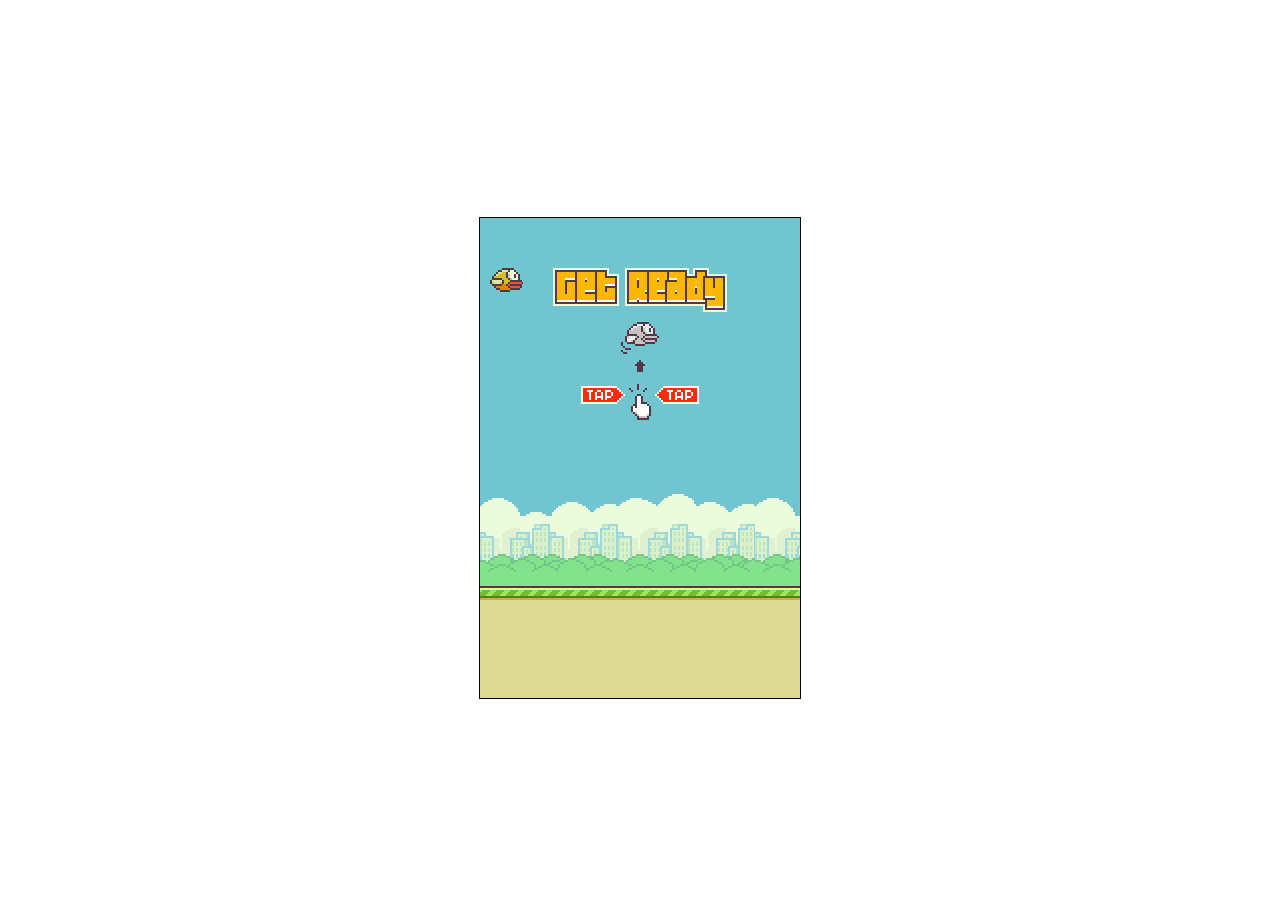
<file: games/FlappyBird/FlappyBird/index.html>
<!DOCTYPE html>
<html lang="en">
<head>
    <meta charset="UTF-8">
    <meta name="viewport" content="width=device-width, initial-scale=1.0">
    <title>Flappy Bird - DevSoutinho</title>
    <link rel="preconnect" href="https://fonts.gstatic.com">
    <link href="https://fonts.googleapis.com/css2?family=VT323&display=swap" rel="stylesheet">
</head>
<body>
    <canvas id="game-canvas" width="320" height="480"></canvas>
    <style>
        body {
          min-height: 100vh;
          display: flex;
          justify-content: center;
          align-items: center;
        }
        canvas {
          border: 1px solid #000;
          display: block;
          margin: 0 auto;
        }
    </style>

    <script src="./jogo.js"></script>
</body>
</html>
</file>
